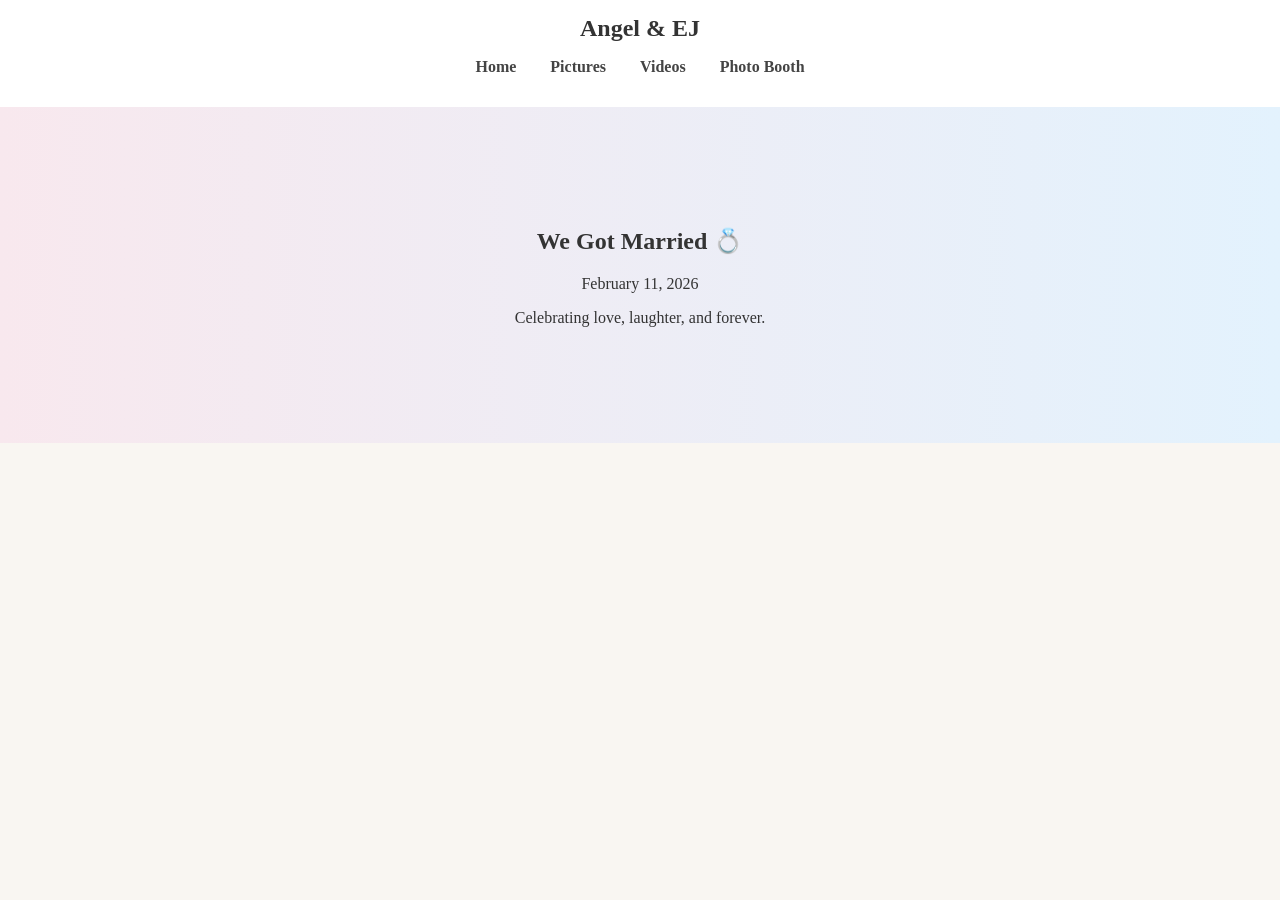
<file: index.html>
<!DOCTYPE html>
<html lang="en">
<head>
    <meta charset="UTF-8">
    <title>Angel & EJ Wedding</title>
    <link rel="stylesheet" href="style.css">
</head>
<body>

    <nav>
        <h1>Angel & EJ</h1>
        <ul>
            <li><a href="index.html">Home</a></li>
            <li><a href="pictures.html">Pictures</a></li>
            <li><a href="videos.html">Videos</a></li>
            <li><a href="photobooth.html">Photo Booth</a></li>
        </ul>
    </nav>

    <section class="hero">
        <h2>We Got Married 💍</h2>
        <p>February 11, 2026</p>
        <p>Celebrating love, laughter, and forever.</p>
    </section>

</body>
</html>
</file>
<file: style.css>
body {
    margin: 0;
    font-family: 'Georgia', serif;
    background-color: #f9f6f2;
    color: #333;
    text-align: center;
}

nav {
    background-color: white;
    padding: 15px;
    box-shadow: 0 2px 5px rgba(0,0,0,0.1);
}

nav h1 {
    margin: 0;
}

nav ul {
    list-style: none;
    padding: 0;
}

nav ul li {
    display: inline;
    margin: 0 15px;
}

nav a {
    text-decoration: none;
    color: #444;
    font-weight: bold;
}

.hero {
    padding: 100px 20px;
}

.gallery {
    display: grid;
    grid-template-columns: repeat(auto-fit, minmax(250px, 1fr));
    gap: 15px;
    padding: 30px;
}

.gallery img, .gallery video {
    width: 100%;
    border-radius: 10px;
}
.hero {
    padding: 100px 20px;
    background: linear-gradient(to right, #f8e8ee, #e3f2fd);
}
</file>
